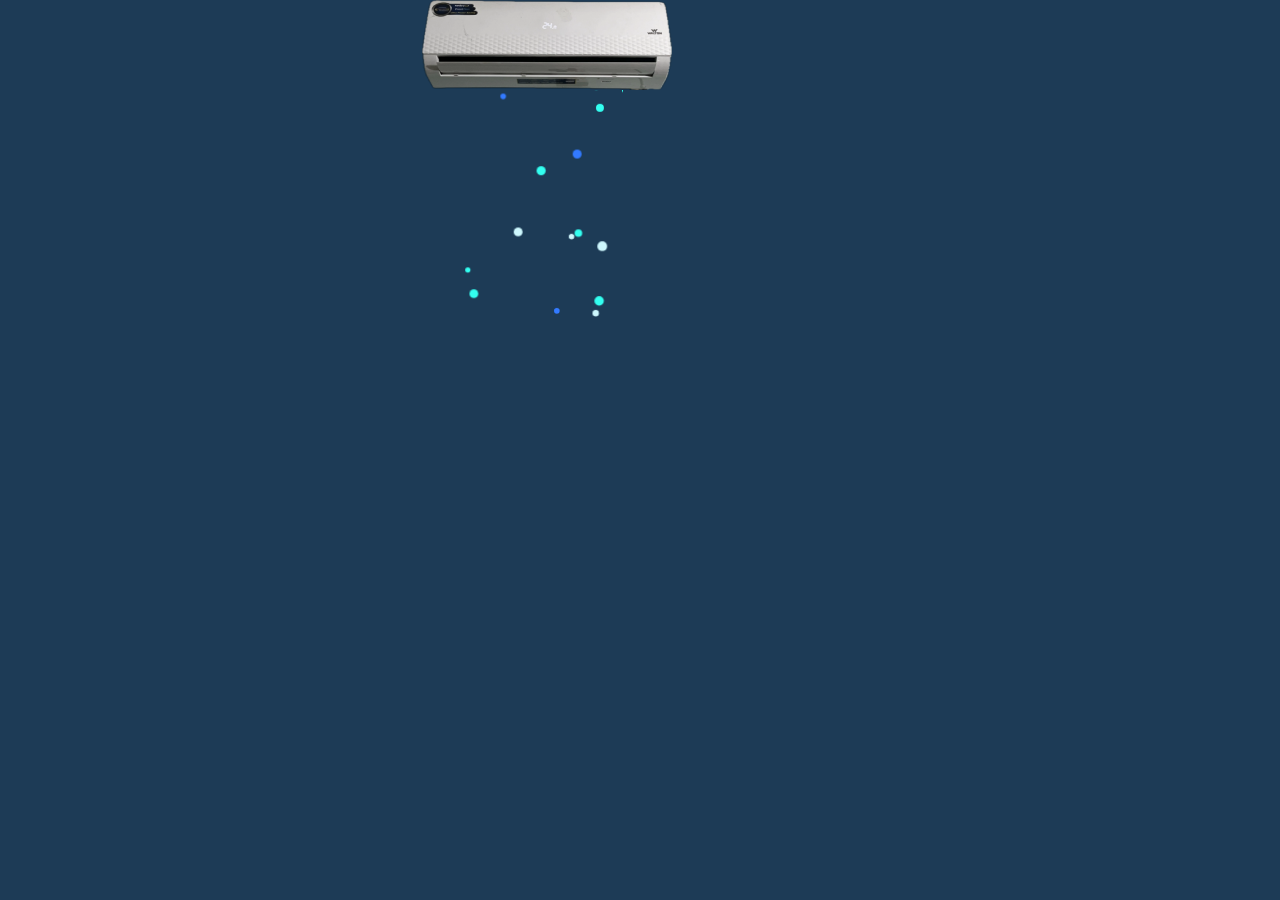
<file: index.html>
<!DOCTYPE html>
<head>
    <link rel="stylesheet" href="./styles.css">
</head>


<body>

    <div class="anim">
        <div class="container">

            <img class="animateimg image1" src="./images/ac/0.png" alt="Image 1">
            <img class="animateimg image2" src="./images/ac/1.png" alt="Image 1">
            <img class="animateimg image3" src="./images/ac/2.png" alt="Image 1">
            <img class="animateimg image4" src="./images/ac/3.png" alt="Image 1">
            <img class="animateimg image5" src="./images/ac/4.png" alt="Image 1">
            <img class="animateimg image6" src="./images/ac/5.png" alt="Image 1">
            <img class="animateimg image7" src="./images/ac/6.png" alt="Image 1">
            <img class="animateimg image8" src="./images/ac/7.png" alt="Image 1">
            <img class="animateimg image9" src="./images/ac/8.png" alt="Image 1">
            <img class="animateimg image10" src="./images/ac/9.png" alt="Image 1">
            <img class="animateimg image11" src="./images/ac/10.png" alt="Image 1">
           
     
     
         </div>
         <div class="wev">
            <div id="containerPartical"></div>

         </div>

        


    </div>

    

    

    



    <script src="https://cdnjs.cloudflare.com/ajax/libs/gsap/3.12.2/gsap.min.js"></script>

    <script src="./code.js"></script>

</body>

</html>
</file>
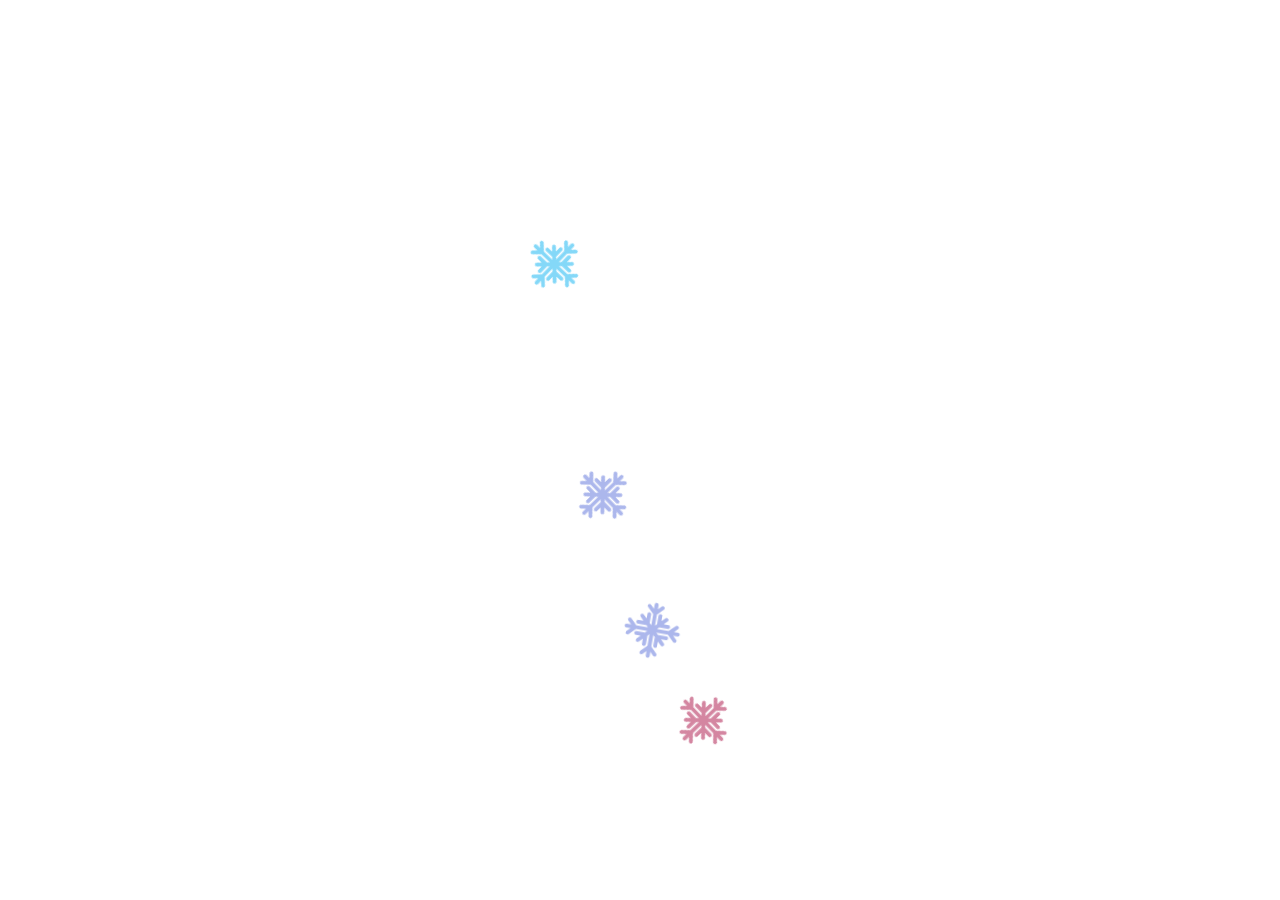
<file: demo.html>
<html>
    <link rel="stylesheet" href="./demo.css">
    <body>
        <div class="flex">

            <div >
            
                <svg class="svg1"  xmlns="http://www.w3.org/2000/svg" enable-background="new 0 0 64 64" viewBox="0 0 64 64" id="Ice"><path d="M4.5,34.1h4.6l-3.6,3.6c-0.8,0.8-0.8,2,0,2.8c0.4,0.4,0.9,0.6,1.4,0.6s1-0.2,1.4-0.6l6.4-6.4h12.4L25.2,36H16
                c-1.1,0-2,0.9-2,2s0.9,2,2,2h5.2l-3.7,3.7c-0.8,0.8-0.8,2,0,2.8c0.4,0.4,0.9,0.6,1.4,0.6s1-0.2,1.4-0.6l3.7-3.7V48c0,1.1,0.9,2,2,2
                s2-0.9,2-2v-9.1l2-2v12.2l-6.6,6.6c-0.8,0.8-0.8,2,0,2.8c0.4,0.4,0.9,0.6,1.4,0.6s1-0.2,1.4-0.6l3.7-3.7v4.7c0,1.1,0.9,2,2,2
                s2-0.9,2-2v-4.6l3.6,3.6c0.8,0.8,2,0.8,2.8,0c0.8-0.8,0.8-2,0-2.8L34,49.2V36.8l2,2V48c0,1.1,0.9,2,2,2s2-0.9,2-2v-5.2l3.7,3.7
                c0.4,0.4,0.9,0.6,1.4,0.6s1-0.2,1.4-0.6c0.8-0.8,0.8-2,0-2.8L42.9,40H48c1.1,0,2-0.9,2-2s-0.9-2-2-2h-9.1l-1.9-1.9h11.8l6.4,6.4
                c0.4,0.4,0.9,0.6,1.4,0.6s1-0.2,1.4-0.6c0.8-0.8,0.8-2,0-2.8l-3.6-3.6H59c1.1,0,2-0.9,2-2s-0.9-2-2-2h-4.7l3.7-3.7
                c0.8-0.8,0.8-2,0-2.8c-0.8-0.8-2-0.8-2.8,0l-6.6,6.6H36.8l2.1-2.1H48c1.1,0,2-0.9,2-2s-0.9-2-2-2h-5.1l3.7-3.7c0.8-0.8,0.8-2,0-2.8
                c-0.8-0.8-2-0.8-2.8,0L40,21.2V16c0-1.1-0.9-2-2-2s-2,0.9-2,2v9.2l-2,2V14.8l6.4-6.4c0.8-0.8,0.8-2,0-2.8c-0.8-0.8-2-0.8-2.8,0
                L34,9.1V4.5c0-1.1-0.9-2-2-2s-2,0.9-2,2v4.7l-3.7-3.7c-0.8-0.8-2-0.8-2.8,0s-0.8,2,0,2.8l6.6,6.6v12.2l-2-2V16c0-1.1-0.9-2-2-2
                s-2,0.9-2,2v5.1l-3.7-3.7c-0.8-0.8-2-0.8-2.8,0c-0.8,0.8-0.8,2,0,2.8l3.8,3.8H16c-1.1,0-2,0.9-2,2s0.9,2,2,2h9.2l2.1,2.1H14.9
                l-6.6-6.6c-0.8-0.8-2-0.8-2.8,0c-0.8,0.8-0.8,2,0,2.8l3.7,3.7H4.5c-1.1,0-2,0.9-2,2S3.4,34.1,4.5,34.1z" fill="#84d8f8" class="color000000 svgShape"></path></svg></div>
              
                
                <svg class="svg2" xmlns="http://www.w3.org/2000/svg" enable-background="new 0 0 64 64" viewBox="0 0 64 64" id="Ice"><path d="M4.5,34.1h4.6l-3.6,3.6c-0.8,0.8-0.8,2,0,2.8c0.4,0.4,0.9,0.6,1.4,0.6s1-0.2,1.4-0.6l6.4-6.4h12.4L25.2,36H16
                    c-1.1,0-2,0.9-2,2s0.9,2,2,2h5.2l-3.7,3.7c-0.8,0.8-0.8,2,0,2.8c0.4,0.4,0.9,0.6,1.4,0.6s1-0.2,1.4-0.6l3.7-3.7V48c0,1.1,0.9,2,2,2
                    s2-0.9,2-2v-9.1l2-2v12.2l-6.6,6.6c-0.8,0.8-0.8,2,0,2.8c0.4,0.4,0.9,0.6,1.4,0.6s1-0.2,1.4-0.6l3.7-3.7v4.7c0,1.1,0.9,2,2,2
                    s2-0.9,2-2v-4.6l3.6,3.6c0.8,0.8,2,0.8,2.8,0c0.8-0.8,0.8-2,0-2.8L34,49.2V36.8l2,2V48c0,1.1,0.9,2,2,2s2-0.9,2-2v-5.2l3.7,3.7
                    c0.4,0.4,0.9,0.6,1.4,0.6s1-0.2,1.4-0.6c0.8-0.8,0.8-2,0-2.8L42.9,40H48c1.1,0,2-0.9,2-2s-0.9-2-2-2h-9.1l-1.9-1.9h11.8l6.4,6.4
                    c0.4,0.4,0.9,0.6,1.4,0.6s1-0.2,1.4-0.6c0.8-0.8,0.8-2,0-2.8l-3.6-3.6H59c1.1,0,2-0.9,2-2s-0.9-2-2-2h-4.7l3.7-3.7
                    c0.8-0.8,0.8-2,0-2.8c-0.8-0.8-2-0.8-2.8,0l-6.6,6.6H36.8l2.1-2.1H48c1.1,0,2-0.9,2-2s-0.9-2-2-2h-5.1l3.7-3.7c0.8-0.8,0.8-2,0-2.8
                    c-0.8-0.8-2-0.8-2.8,0L40,21.2V16c0-1.1-0.9-2-2-2s-2,0.9-2,2v9.2l-2,2V14.8l6.4-6.4c0.8-0.8,0.8-2,0-2.8c-0.8-0.8-2-0.8-2.8,0
                    L34,9.1V4.5c0-1.1-0.9-2-2-2s-2,0.9-2,2v4.7l-3.7-3.7c-0.8-0.8-2-0.8-2.8,0s-0.8,2,0,2.8l6.6,6.6v12.2l-2-2V16c0-1.1-0.9-2-2-2
                    s-2,0.9-2,2v5.1l-3.7-3.7c-0.8-0.8-2-0.8-2.8,0c-0.8,0.8-0.8,2,0,2.8l3.8,3.8H16c-1.1,0-2,0.9-2,2s0.9,2,2,2h9.2l2.1,2.1H14.9
                    l-6.6-6.6c-0.8-0.8-2-0.8-2.8,0c-0.8,0.8-0.8,2,0,2.8l3.7,3.7H4.5c-1.1,0-2,0.9-2,2S3.4,34.1,4.5,34.1z" fill="#acb7ec" class="color000000 svgShape"></path></svg>
            
                    <svg class="svg2" xmlns="http://www.w3.org/2000/svg" enable-background="new 0 0 64 64" viewBox="0 0 64 64" id="Ice"><path d="M4.5,34.1h4.6l-3.6,3.6c-0.8,0.8-0.8,2,0,2.8c0.4,0.4,0.9,0.6,1.4,0.6s1-0.2,1.4-0.6l6.4-6.4h12.4L25.2,36H16
                        c-1.1,0-2,0.9-2,2s0.9,2,2,2h5.2l-3.7,3.7c-0.8,0.8-0.8,2,0,2.8c0.4,0.4,0.9,0.6,1.4,0.6s1-0.2,1.4-0.6l3.7-3.7V48c0,1.1,0.9,2,2,2
                        s2-0.9,2-2v-9.1l2-2v12.2l-6.6,6.6c-0.8,0.8-0.8,2,0,2.8c0.4,0.4,0.9,0.6,1.4,0.6s1-0.2,1.4-0.6l3.7-3.7v4.7c0,1.1,0.9,2,2,2
                        s2-0.9,2-2v-4.6l3.6,3.6c0.8,0.8,2,0.8,2.8,0c0.8-0.8,0.8-2,0-2.8L34,49.2V36.8l2,2V48c0,1.1,0.9,2,2,2s2-0.9,2-2v-5.2l3.7,3.7
                        c0.4,0.4,0.9,0.6,1.4,0.6s1-0.2,1.4-0.6c0.8-0.8,0.8-2,0-2.8L42.9,40H48c1.1,0,2-0.9,2-2s-0.9-2-2-2h-9.1l-1.9-1.9h11.8l6.4,6.4
                        c0.4,0.4,0.9,0.6,1.4,0.6s1-0.2,1.4-0.6c0.8-0.8,0.8-2,0-2.8l-3.6-3.6H59c1.1,0,2-0.9,2-2s-0.9-2-2-2h-4.7l3.7-3.7
                        c0.8-0.8,0.8-2,0-2.8c-0.8-0.8-2-0.8-2.8,0l-6.6,6.6H36.8l2.1-2.1H48c1.1,0,2-0.9,2-2s-0.9-2-2-2h-5.1l3.7-3.7c0.8-0.8,0.8-2,0-2.8
                        c-0.8-0.8-2-0.8-2.8,0L40,21.2V16c0-1.1-0.9-2-2-2s-2,0.9-2,2v9.2l-2,2V14.8l6.4-6.4c0.8-0.8,0.8-2,0-2.8c-0.8-0.8-2-0.8-2.8,0
                        L34,9.1V4.5c0-1.1-0.9-2-2-2s-2,0.9-2,2v4.7l-3.7-3.7c-0.8-0.8-2-0.8-2.8,0s-0.8,2,0,2.8l6.6,6.6v12.2l-2-2V16c0-1.1-0.9-2-2-2
                        s-2,0.9-2,2v5.1l-3.7-3.7c-0.8-0.8-2-0.8-2.8,0c-0.8,0.8-0.8,2,0,2.8l3.8,3.8H16c-1.1,0-2,0.9-2,2s0.9,2,2,2h9.2l2.1,2.1H14.9
                        l-6.6-6.6c-0.8-0.8-2-0.8-2.8,0c-0.8,0.8-0.8,2,0,2.8l3.7,3.7H4.5c-1.1,0-2,0.9-2,2S3.4,34.1,4.5,34.1z" fill="#acb7ec" class="color000000 svgShape"></path></svg>
                

                <svg class="svg3" xmlns="http://www.w3.org/2000/svg" enable-background="new 0 0 64 64" viewBox="0 0 64 64" id="Ice"><path d="M4.5,34.1h4.6l-3.6,3.6c-0.8,0.8-0.8,2,0,2.8c0.4,0.4,0.9,0.6,1.4,0.6s1-0.2,1.4-0.6l6.4-6.4h12.4L25.2,36H16
                        c-1.1,0-2,0.9-2,2s0.9,2,2,2h5.2l-3.7,3.7c-0.8,0.8-0.8,2,0,2.8c0.4,0.4,0.9,0.6,1.4,0.6s1-0.2,1.4-0.6l3.7-3.7V48c0,1.1,0.9,2,2,2
                        s2-0.9,2-2v-9.1l2-2v12.2l-6.6,6.6c-0.8,0.8-0.8,2,0,2.8c0.4,0.4,0.9,0.6,1.4,0.6s1-0.2,1.4-0.6l3.7-3.7v4.7c0,1.1,0.9,2,2,2
                        s2-0.9,2-2v-4.6l3.6,3.6c0.8,0.8,2,0.8,2.8,0c0.8-0.8,0.8-2,0-2.8L34,49.2V36.8l2,2V48c0,1.1,0.9,2,2,2s2-0.9,2-2v-5.2l3.7,3.7
                        c0.4,0.4,0.9,0.6,1.4,0.6s1-0.2,1.4-0.6c0.8-0.8,0.8-2,0-2.8L42.9,40H48c1.1,0,2-0.9,2-2s-0.9-2-2-2h-9.1l-1.9-1.9h11.8l6.4,6.4
                        c0.4,0.4,0.9,0.6,1.4,0.6s1-0.2,1.4-0.6c0.8-0.8,0.8-2,0-2.8l-3.6-3.6H59c1.1,0,2-0.9,2-2s-0.9-2-2-2h-4.7l3.7-3.7
                        c0.8-0.8,0.8-2,0-2.8c-0.8-0.8-2-0.8-2.8,0l-6.6,6.6H36.8l2.1-2.1H48c1.1,0,2-0.9,2-2s-0.9-2-2-2h-5.1l3.7-3.7c0.8-0.8,0.8-2,0-2.8
                        c-0.8-0.8-2-0.8-2.8,0L40,21.2V16c0-1.1-0.9-2-2-2s-2,0.9-2,2v9.2l-2,2V14.8l6.4-6.4c0.8-0.8,0.8-2,0-2.8c-0.8-0.8-2-0.8-2.8,0
                        L34,9.1V4.5c0-1.1-0.9-2-2-2s-2,0.9-2,2v4.7l-3.7-3.7c-0.8-0.8-2-0.8-2.8,0s-0.8,2,0,2.8l6.6,6.6v12.2l-2-2V16c0-1.1-0.9-2-2-2
                        s-2,0.9-2,2v5.1l-3.7-3.7c-0.8-0.8-2-0.8-2.8,0c-0.8,0.8-0.8,2,0,2.8l3.8,3.8H16c-1.1,0-2,0.9-2,2s0.9,2,2,2h9.2l2.1,2.1H14.9
                        l-6.6-6.6c-0.8-0.8-2-0.8-2.8,0c-0.8,0.8-0.8,2,0,2.8l3.7,3.7H4.5c-1.1,0-2,0.9-2,2S3.4,34.1,4.5,34.1z" fill="#d486a1" class="color000000 svgShape"></path></svg>
            
            </div>

            


             
       

        <script src="https://cdnjs.cloudflare.com/ajax/libs/gsap/3.12.2/gsap.min.js"></script>
        <script src="./demo.js"></script>


    </body>
</html>
</file>
<file: styles.css>
/* Global styles come from external css https://codepen.io/GreenSock/pen/gOWxmWG */

*{
    padding: 0;
    margin: 0;
    background-color: rgb(29, 59, 86);
}
  

  

.container{
    display: flex;
    align-items: center;
    position: relative;
    z-index: 100;
}

img{
    width: 250px;
    height: 90px;
    left: 33vw;
    top:0;
   
    position: absolute;
}

.anim{
    position: relative;

}
.wev{
    position: absolute;
    left: 35vw;
    top:20px;
}

#containerPartical{
    
    position: relative;
    width: 175px;
    height: 300px;
    overflow: hidden;
    
    
    
}

.partical{
    background-color: rgb(29, 88, 139);
    width: 10px;
    height: 10px;
    border-radius: 50%;
}
</file>
<file: demo.css>
*{
    margin: 0px;
    padding: 0px;
}

.flex{
    display: flex;
    justify-content: center;
    gap:1vw
   
    

}

.flex div{

    width: 40px;
    height: 40px;
}

svg{

    width: 40px;
    height: 40px;

}
</file>
